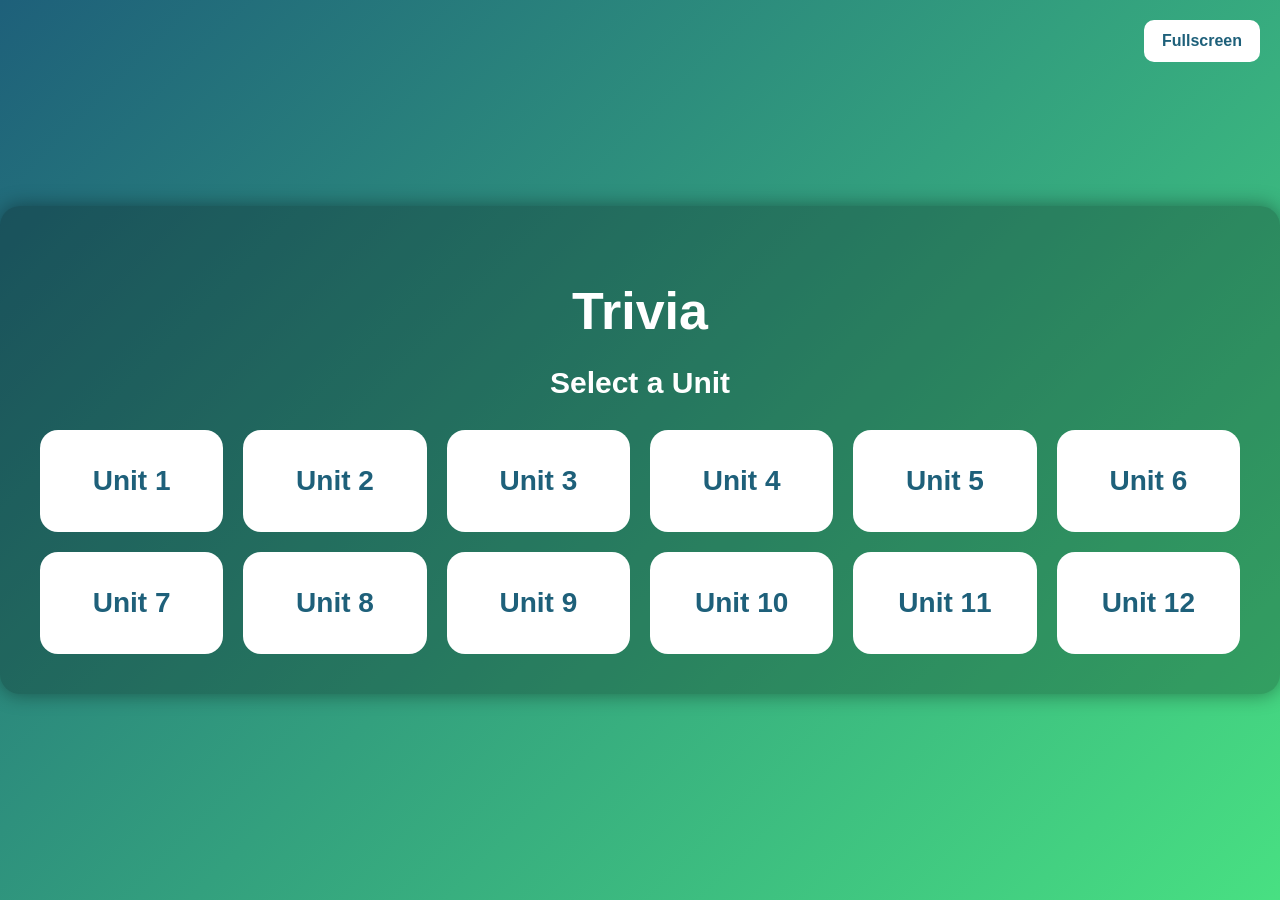
<file: games/trivia/index.html>
<!DOCTYPE html>
<html lang="en">

<head>

    <meta charset="UTF-8">

    <meta name="viewport"
          content="width=device-width, initial-scale=1.0">

    <title>Trivia</title>

    <link rel="stylesheet"
          href="style.css">

</head>

<body>

<!-- ==========================
     FULLSCREEN BUTTON
========================== -->

<button id="fullscreen-btn">
    Fullscreen
</button>

<!-- ==========================
     UNIT SELECTION SCREEN
========================== -->

<div id="unit-screen"
     class="screen active">

    <div class="game-container">

        <h1>Trivia</h1>

        <h2>Select a Unit</h2>

        <div id="unit-grid"></div>

    </div>

</div>

<!-- ==========================
     PLAYER SCREEN
========================== -->

<div id="player-screen"
     class="screen">

    <div class="game-container">

        <h1>Players</h1>

        <div class="player-settings">

            <label for="player-count">
                Number of Players
            </label>

            <select id="player-count">

                <option value="1">1</option>

                <option value="2">2</option>

                <option value="3">3</option>

                <option value="4">4</option>

                <option value="5">5</option>

                <option value="6">6</option>

                <option value="7">7</option>

                <option value="8">8</option>

                <option value="9">9</option>

                <option value="10">10</option>

            </select>

        </div>

        <div id="player-inputs"></div>

        <button id="start-btn">
            Start Game
        </button>

    </div>

</div>
<!-- ==========================
     TOPIC SCREEN
========================== -->

<div id="topic-screen"
     class="screen">

    <div class="game-container">

        <h1>Select Topic</h1>

        <div id="topic-grid">

            <div class="topic-card"
                 data-topic="Vocabulary">

                Vocabulary

            </div>

            <div class="topic-card"
                 data-topic="Grammar">

                Grammar

            </div>

            <div class="topic-card"
                 data-topic="Business Communication">

                Business Communication

            </div>

            <div class="topic-card"
                 data-topic="All">

                All

            </div>

        </div>

    </div>

</div>
<!-- ==========================
     WHEEL SCREEN
========================== -->

<div id="wheel-screen"
     class="screen">

    <div class="game-container">

        <h1>Player Order</h1>
        
        <div id="wheel-pointer"></div>

        <canvas id="wheel"
                width="500"
                height="500">
        </canvas>

        <br><br>

        <button id="spin-btn">
            SPIN
        </button>

        <div id="wheel-result"></div>

    </div>

</div>

<!-- ==========================
     GAME SCREEN
========================== -->

<div id="game-screen"
     class="screen">

    <div class="game-container">

        <h1>Trivia</h1>

        <div id="current-player">
            Player Turn
        </div>

        <div id="score-board"></div>

        <div id="question-box">

            <div id="question-word">
                WORD
            </div>

        </div>

        <div id="answer-buttons"></div>

    </div>

</div>
<!-- ==========================
     FINAL SCREEN
========================== -->

<div id="final-screen"
     class="screen">

    <div class="game-container">

        <h1>
            Final Results
        </h1>

        <div id="final-results"></div>

    </div>

</div>
<!-- ==========================
     SCRIPT
========================== -->

<script src="script.js"></script>

</body>

</html>
</file>
<file: games/trivia/style.css>
body {

    margin: 0;

    font-family: Arial, sans-serif;

    background:
        linear-gradient(
            135deg,
            #1e607a,
            #48e082
        );

    height: 100vh;

    display: flex;

    justify-content: center;

    align-items: center;

    color: white;

    overflow: hidden;
}

/* ==========================
   SCREENS
========================== */

.screen {

    display: none;

    width: 100%;
}

.screen.active {

    display: flex;

    justify-content: center;

    align-items: center;
}

/* ==========================
   MAIN CONTAINER
========================== */

.game-container {

    width: 95%;

    max-width: 1200px;

    text-align: center;

    background: rgba(0,0,0,0.25);

    padding: 40px;

    border-radius: 20px;

    box-shadow:
        0 0 20px rgba(0,0,0,0.4);
}

/* ==========================
   TITLES
========================== */

h1 {

    font-size: 52px;

    margin-bottom: 10px;
}

h2 {

    font-size: 30px;

    margin-bottom: 30px;
}

/* ==========================
   FULLSCREEN BUTTON
========================== */

#fullscreen-btn {

    position: fixed;

    top: 20px;

    right: 20px;

    padding: 12px 18px;

    border: none;

    border-radius: 10px;

    background: white;

    color: #1e607a;

    font-size: 16px;

    font-weight: bold;

    cursor: pointer;

    z-index: 9999;

    transition:
        transform 0.15s ease;
}

#fullscreen-btn:hover {

    transform: scale(1.05);
}

/* ==========================
   UNIT GRID
========================== */

#unit-grid {

    display: grid;

    grid-template-columns:
        repeat(auto-fit, minmax(180px, 1fr));

    gap: 20px;

    margin-top: 30px;
}

/* ==========================
   UNIT CARDS
========================== */

.unit-card {

    background: white;

    color: #1e607a;

    padding: 35px;

    border-radius: 18px;

    font-size: 28px;

    font-weight: bold;

    cursor: pointer;

    transition:
        transform 0.2s ease,
        background 0.2s ease;

    user-select: none;
}

.unit-card:hover {

    transform: scale(1.05);

    background: #dfffea;
}
/* ==========================
   TOPIC GRID
========================== */

#topic-grid {

    display: grid;

    grid-template-columns:
        repeat(auto-fit, minmax(220px, 1fr));

    gap: 25px;

    margin-top: 40px;
}

/* ==========================
   TOPIC CARDS
========================== */

.topic-card {

    background: white;

    color: #1e607a;

    padding: 40px 20px;

    border-radius: 20px;

    font-size: 26px;

    font-weight: bold;

    cursor: pointer;

    transition:
        transform 0.2s ease,
        background 0.2s ease,
        box-shadow 0.2s ease;

    box-shadow:
        0 8px 20px rgba(0,0,0,0.2);

    user-select: none;
}

.topic-card:hover {

    transform: translateY(-5px);

    background: #dfffea;

    box-shadow:
        0 12px 25px rgba(0,0,0,0.3);
}
/* ==========================
   PLAYER SETTINGS
========================== */

.player-settings {

    margin-bottom: 30px;

    font-size: 24px;
}

#player-count {

    margin-left: 15px;

    padding: 10px;

    border-radius: 10px;

    border: none;

    font-size: 20px;
}

/* ==========================
   PLAYER INPUTS
========================== */

#player-inputs {

    display: flex;

    flex-direction: column;

    gap: 15px;

    margin-bottom: 30px;
}

.player-input {

    padding: 16px;

    font-size: 20px;

    border: none;

    border-radius: 12px;

    outline: none;
}

/* ==========================
   START BUTTON
========================== */

#start-btn {

    padding: 16px 28px;

    border: none;

    border-radius: 12px;

    background: white;

    color: #1e607a;

    font-size: 22px;

    font-weight: bold;

    cursor: pointer;

    transition:
        transform 0.15s ease;
}

#start-btn:hover {

    transform: scale(1.05);
}
/* ==========================
   WHEEL
========================== */

#wheel {

    background: white;

    border-radius: 50%;

    border: 10px solid white;

    margin-top: 20px;
}

#spin-btn {

    padding: 18px 40px;

    border: none;

    border-radius: 14px;

    background: white;

    color: #1e607a;

    font-size: 24px;

    font-weight: bold;

    cursor: pointer;

    transition:
        transform 0.15s ease;
}

#spin-btn:hover {

    transform: scale(1.05);
}

#wheel-result {

    margin-top: 30px;

    font-size: 32px;

    font-weight: bold;
}
/* ==========================
   WHEEL POINTER
========================== */

#wheel-pointer {

    width: 0;

    height: 0;

    border-left: 25px solid transparent;

    border-right: 25px solid transparent;

    border-top: 45px solid white;

    margin: 0 auto -15px auto;

    z-index: 10;

    position: relative;

    filter:
        drop-shadow(0 4px 6px rgba(0,0,0,0.4));
}
#wheel-result {

    position: fixed;

    top: 30px;

    left: 30px;

    background: rgba(0,0,0,0.35);

    padding: 20px;

    border-radius: 18px;

    min-width: 220px;

    text-align: left;

    font-size: 24px;

    font-weight: bold;

    box-shadow:
        0 8px 20px rgba(0,0,0,0.3);

    backdrop-filter: blur(5px);

    z-index: 1000;
}
/* ==========================
   GAME SCREEN
========================== */

#current-player {

    font-size: 34px;

    font-weight: bold;

    margin-bottom: 25px;
}

#score-board {

    display: flex;

    justify-content: center;

    gap: 20px;

    flex-wrap: wrap;

    margin-bottom: 40px;
}

#score-board div {

    background: rgba(255,255,255,0.15);

    padding: 12px 20px;

    border-radius: 12px;

    font-size: 22px;

    font-weight: bold;
}

#question-box {

    background: rgba(255,255,255,0.12);

    padding: 40px;

    border-radius: 24px;

    margin-bottom: 40px;
}

#question-word {

    font-size: 48px;

    font-weight: bold;
}

#answer-buttons {

    display: grid;

    grid-template-columns:
        repeat(2, 1fr);

    gap: 20px;
}

.answer-btn {

    padding: 24px;

    border: none;

    border-radius: 18px;

    background: white;

    color: #1e607a;

    font-size: 22px;

    font-weight: bold;

    cursor: pointer;

    transition:
        transform 0.15s ease,
        background 0.15s ease;
}

.answer-btn:hover {

    transform: scale(1.03);

    background: #dfffea;
}
/* ==========================
   RESULT BOX
========================== */

#result-box {

    background: rgba(255,255,255,0.15);

    padding: 30px;

    border-radius: 20px;

    margin-top: 20px;

    animation:
        popIn 0.4s ease;
}

#result-box h2 {

    font-size: 42px;

    margin-bottom: 15px;
}

#result-box p {

    font-size: 28px;
}

/* ==========================
   RESULT CONTROLS
========================== */

#result-controls {

    display: flex;

    justify-content: center;

    gap: 20px;

    margin-top: 30px;
}

#continue-btn,
#finish-btn {

    padding: 18px 30px;

    border: none;

    border-radius: 14px;

    font-size: 22px;

    font-weight: bold;

    cursor: pointer;

    background: white;

    color: #1e607a;

    transition:
        transform 0.15s ease;
}

#continue-btn:hover,
#finish-btn:hover {

    transform: scale(1.05);
}

/* ==========================
   FINAL RESULTS
========================== */

#final-results {

    display: flex;

    flex-direction: column;

    gap: 20px;

    margin-top: 40px;
}

.final-player {

    background: rgba(255,255,255,0.12);

    padding: 25px;

    border-radius: 20px;

    font-size: 24px;
}

.winner {

    border: 4px solid gold;

    transform: scale(1.03);

    background:
        linear-gradient(
            135deg,
            rgba(255,215,0,0.35),
            rgba(255,255,255,0.12)
        );
}

/* ==========================
   ANIMATION
========================== */

@keyframes popIn {

    from {

        transform: scale(0.7);

        opacity: 0;
    }

    to {

        transform: scale(1);

        opacity: 1;
    }
}
</file>
